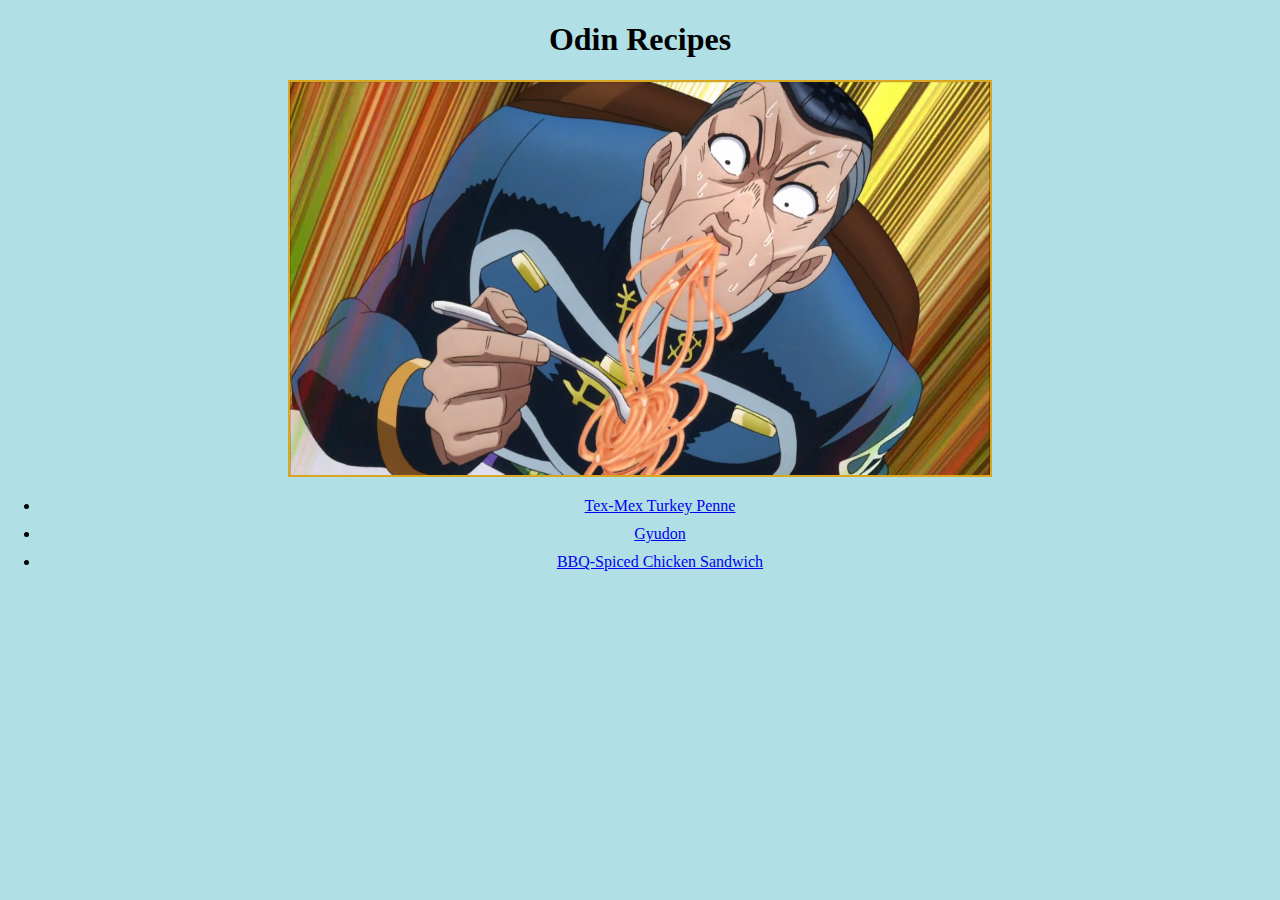
<file: index.html>
<!DOCTYPE html>
<html lang="en">
<head>
    <meta charset="UTF-8">
    <meta http-equiv="X-UA-Compatible" content="IE=edge">
    <meta name="viewport" content="width=device-width, initial-scale=1.0">
    <link rel="stylesheet" href="styles.css">
    <title>Recipes</title>
</head>
<body>
   <h1 class="odinrecipes"> Odin Recipes</h1> 
   <img class="eating" src="images/LGJJ 10.png"alt="okuyasu from jjba eating pasta">
   <ul class="recipes">
        <li><a href="./recipes/turkeypenne.html">Tex-Mex Turkey Penne</a></li>
        <li><a href="./recipes/gyudon.html">Gyudon</a></li>
        <li><a href="./recipes/chickensandwich.html">BBQ-Spiced Chicken Sandwich</a></li>
    </ul>   
</body>
</html>
</file>
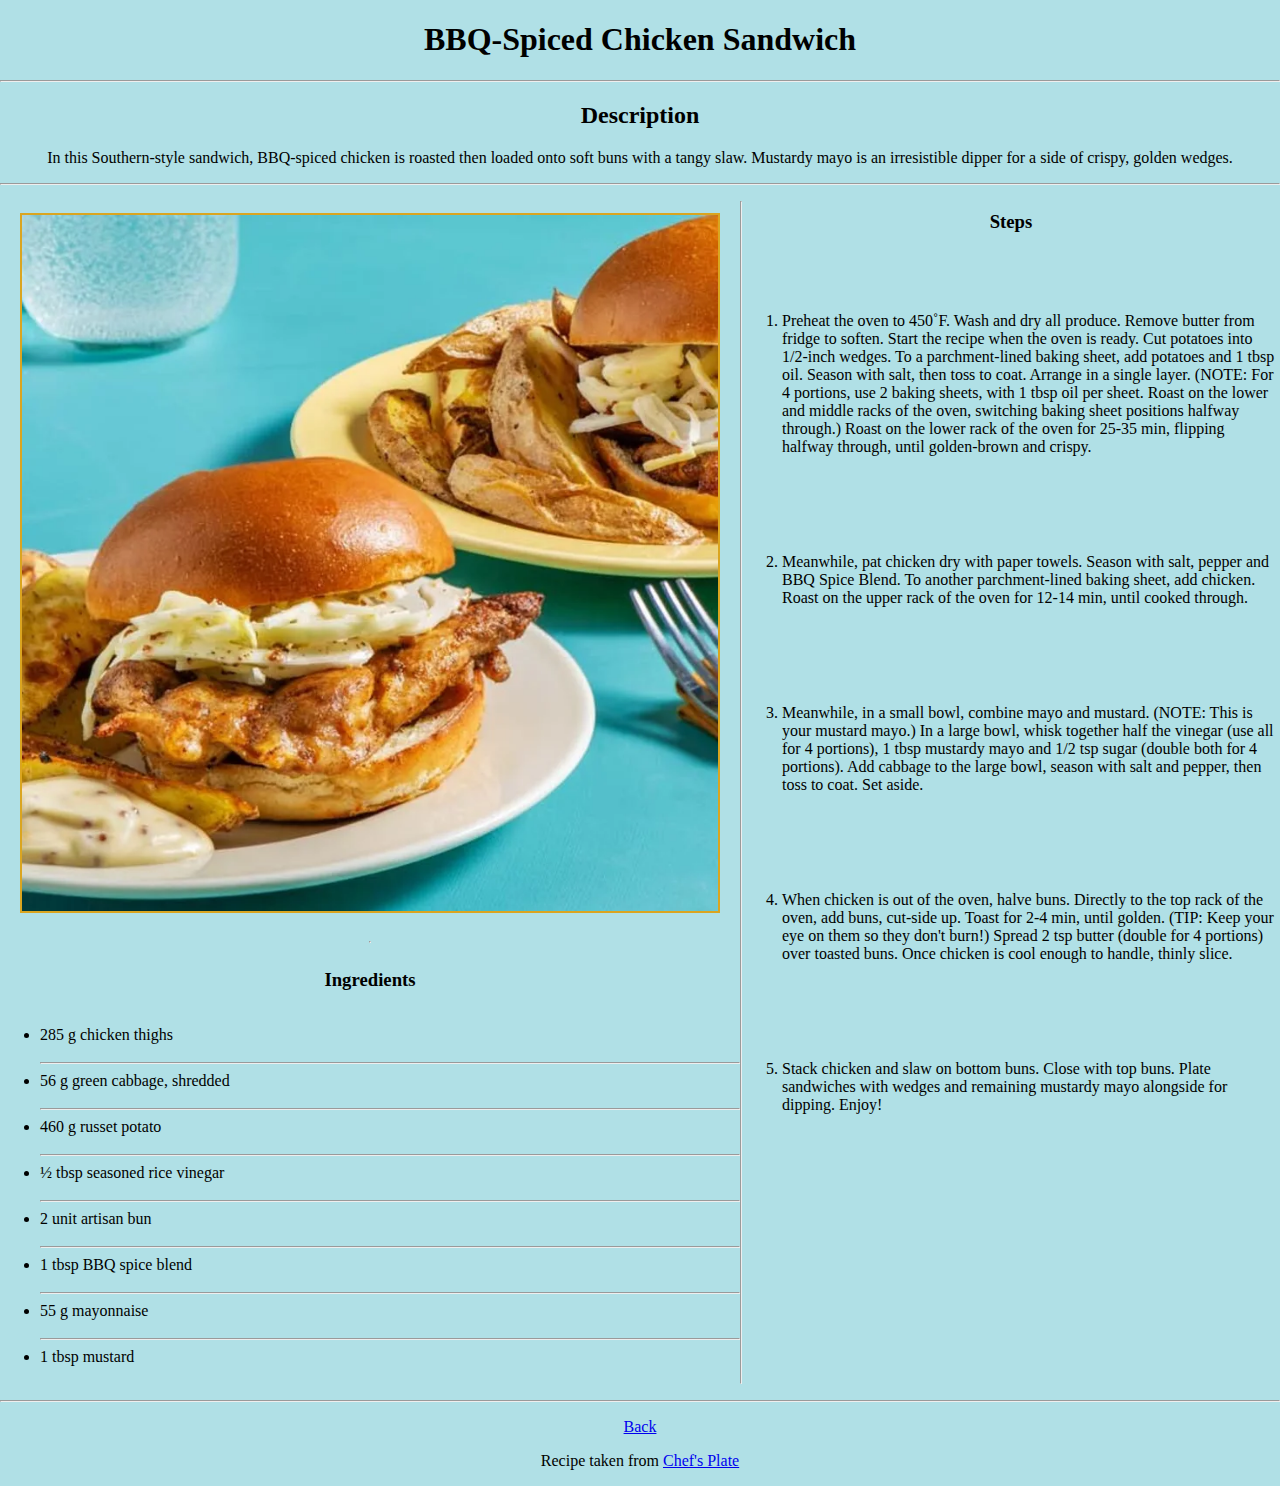
<file: recipes/chickensandwich.html>
<!DOCTYPE html>
<html lang="en">
<head>
    <meta charset="UTF-8">
    <meta http-equiv="X-UA-Compatible" content="IE=edge">
    <meta name="viewport" content="width=device-width, initial-scale=1.0">
    <link rel="stylesheet" href="../styles.css">
    <title>BBQ-Spiced Chicken Sandwich</title>
</head>
<body>
    <h1>BBQ-Spiced Chicken Sandwich</h1>
    <hr>
    <h2>Description</h2>
    <p>In this Southern-style sandwich, BBQ-spiced chicken is roasted then loaded
    onto soft buns with a tangy slaw. Mustardy mayo is an irresistible dipper for 
    a side of crispy, golden wedges.</p>
    <hr>
    <div class="container">
        <div class="img-and-ing">
    <img class="recipeimage" src="../images/bbq-spiced-chicken-sandwiches-857e29a9.webp">
    <hr>
    <h3 class="ing-title">Ingredients</h3>
        <ul class="ingredients">
            <li>285 g chicken thighs</li>
            <hr>
            <li>56 g green cabbage, shredded</li>
            <hr>
            <li>460 g russet potato</li>
            <hr>
            <li>½ tbsp seasoned rice vinegar</li>
            <hr>
            <li>2 unit artisan bun</li>
            <hr>
            <li>1 tbsp BBQ spice blend </li>
            <hr>
            <li>55 g mayonnaise</li>
            <hr>
            <li>1 tbsp mustard</li>
        </ul>
    </div>
        <hr>
        <div class="steps-container">
    <h3 class="steps-title">Steps</h3>
        <ol class="steps">
            <li>Preheat the oven to 450˚F. Wash and dry all produce. Remove butter from fridge to soften. 
                Start the recipe when the oven is ready. Cut potatoes into 1/2-inch wedges. To a parchment-lined 
                baking sheet, add potatoes and 1 tbsp oil. Season with salt, then toss to coat. Arrange in a single 
                layer. (NOTE: For 4 portions, use 2 baking sheets, with 1 tbsp oil per sheet. Roast on the lower 
                and middle racks of the oven, switching baking sheet positions halfway through.) Roast on the lower
                 rack of the oven for 25-35 min, flipping halfway through, until golden-brown and crispy.</li>
                 
            <li>Meanwhile, pat chicken dry with paper towels. Season with salt, pepper and BBQ Spice Blend.
                 To another parchment-lined baking sheet, add chicken. Roast on the upper rack of the oven for 
                 12-14 min, until cooked through.</li>
            <li>Meanwhile, in a small bowl, combine mayo and mustard. (NOTE: This is your mustard mayo.) In 
                a large bowl, whisk together half the vinegar (use all for 4 portions), 1 tbsp mustardy mayo 
                and 1/2 tsp sugar (double both for 4 portions). Add cabbage to the large bowl, season with salt
                 and pepper, then toss to coat. Set aside.</li>
            <li>When chicken is out of the oven, halve buns. Directly to the top rack of the oven, add buns,
                 cut-side up. Toast for 2-4 min, until golden. (TIP: Keep your eye on them so they don't burn!)
                  Spread 2 tsp butter (double for 4 portions) over toasted buns. Once chicken is cool enough
                   to handle, thinly slice.</li>
            <li>Stack chicken and slaw on bottom buns. Close with top buns. Plate sandwiches with wedges 
                and remaining mustardy mayo alongside for dipping. Enjoy!</li>
        </ol>
    </div>
    </div>
        <hr>
        <p><a href="../index.html">Back</a></p>
        <p>Recipe taken from <a href="https://www.chefsplate.com/recipes/bbq-spiced-chicken-sandwiches-621dc30c3c2b3446d7584af2?week=2022-W15">Chef's Plate</a></p>
</body>
</html>
</file>
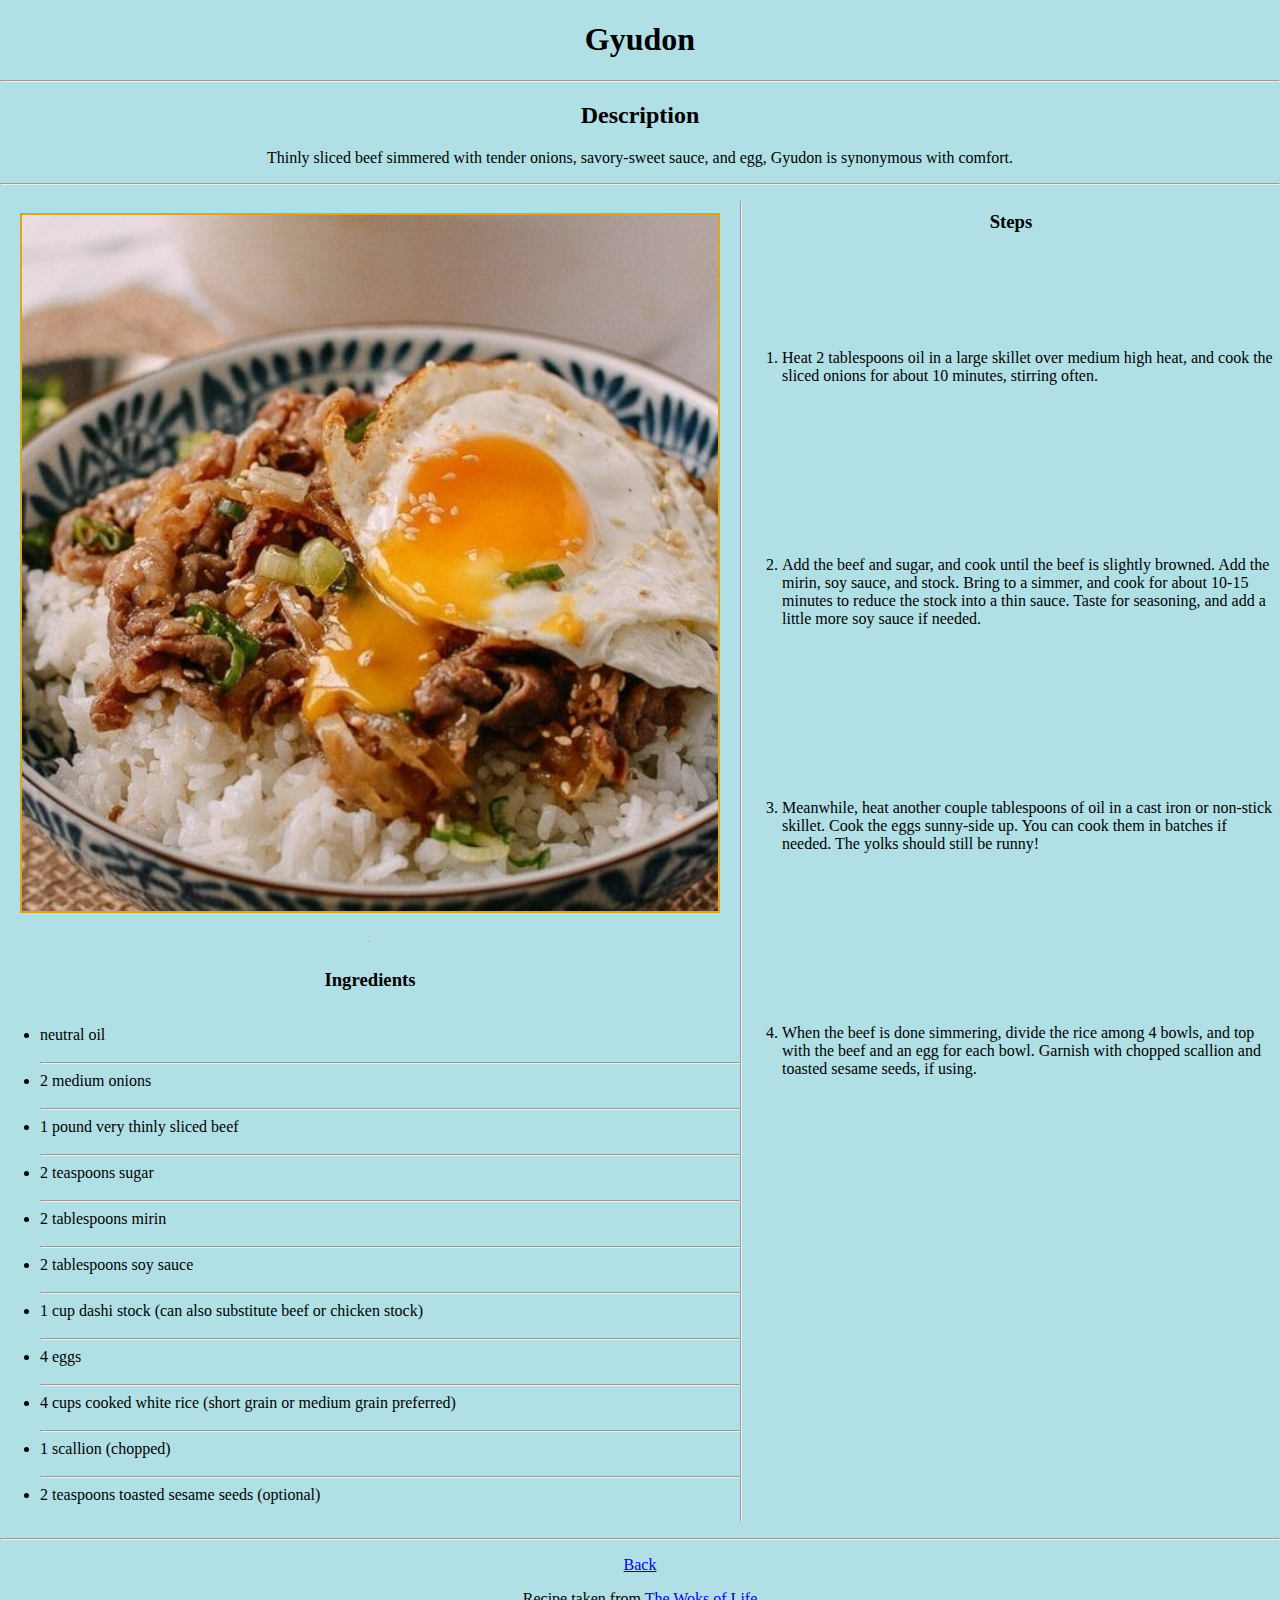
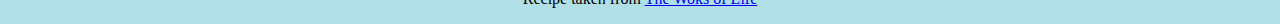
<file: recipes/gyudon.html>
<!DOCTYPE html>
<html lang="en">
<head>
    <meta charset="UTF-8">
    <meta http-equiv="X-UA-Compatible" content="IE=edge">
    <meta name="viewport" content="width=device-width, initial-scale=1.0">
    <link rel="stylesheet" href="../styles.css">
    <title>Gyudon</title>
</head>
<body>
    <h1>Gyudon</h1>
    <hr>
    <h2>Description</h2>
        <p>Thinly sliced beef simmered with tender onions, savory-sweet sauce, and egg, Gyudon is synonymous with comfort.</p>
        <hr>
        <div class="container">
            <div class="img-and-ing">
    <img class="recipeimage" src="../images/gyudon-2.jpg">
    <hr>
    <h3 class="ing-title">Ingredients</h3>
        <ul class="ingredients">
            <li>neutral oil</li>
            <hr>
            <li>2 medium onions</li>
            <hr>
            <li>1 pound very thinly sliced beef</li>
            <hr>
            <li>2 teaspoons sugar</li>
            <hr>
            <li>2 tablespoons mirin</li>
            <hr>
            <li>2 tablespoons soy sauce</li>
            <hr>
            <li>1 cup dashi stock (can also substitute beef or chicken stock)</li>
            <hr>
            <li>4 eggs</li>
            <hr>
            <li>4 cups cooked white rice (short grain or medium grain preferred)</li>
            <hr>
            <li>1 scallion (chopped)</li>
            <hr>
            <li>2 teaspoons toasted sesame seeds (optional)</li>
        </ul>
    </div>
        <hr>
        <div class="steps-container">
    <h3 class="steps-title">Steps</h3>
        <ol class="steps">
            <li>Heat 2 tablespoons oil in a large skillet over medium high heat, and cook the sliced onions for about 10 minutes, stirring often.</li>
            <li>Add the beef and sugar, and cook until the beef is slightly browned. Add the mirin, soy sauce, and stock. Bring to a simmer, and 
                cook for about 10-15 minutes to reduce the stock into a thin sauce. Taste for seasoning, and add a little more soy sauce if needed.</li>
            <li>Meanwhile, heat another couple tablespoons of oil in a cast iron or non-stick skillet. Cook the eggs sunny-side up. You can cook 
                them in batches if needed. The yolks should still be runny!</li>
            <li>When the beef is done simmering, divide the rice among 4 bowls, and top with the beef and an egg for each bowl. Garnish with 
                chopped scallion and toasted sesame seeds, if using.</li>
        </ol>
    </div>
    </div>
        <hr>
    <p><a href="../index.html">Back</a></p>
    <p>Recipe taken from <a href="https://thewoksoflife.com/gyudon-recipe-beef-rice/">The Woks of Life</a></p>
</body>
</html>
</file>
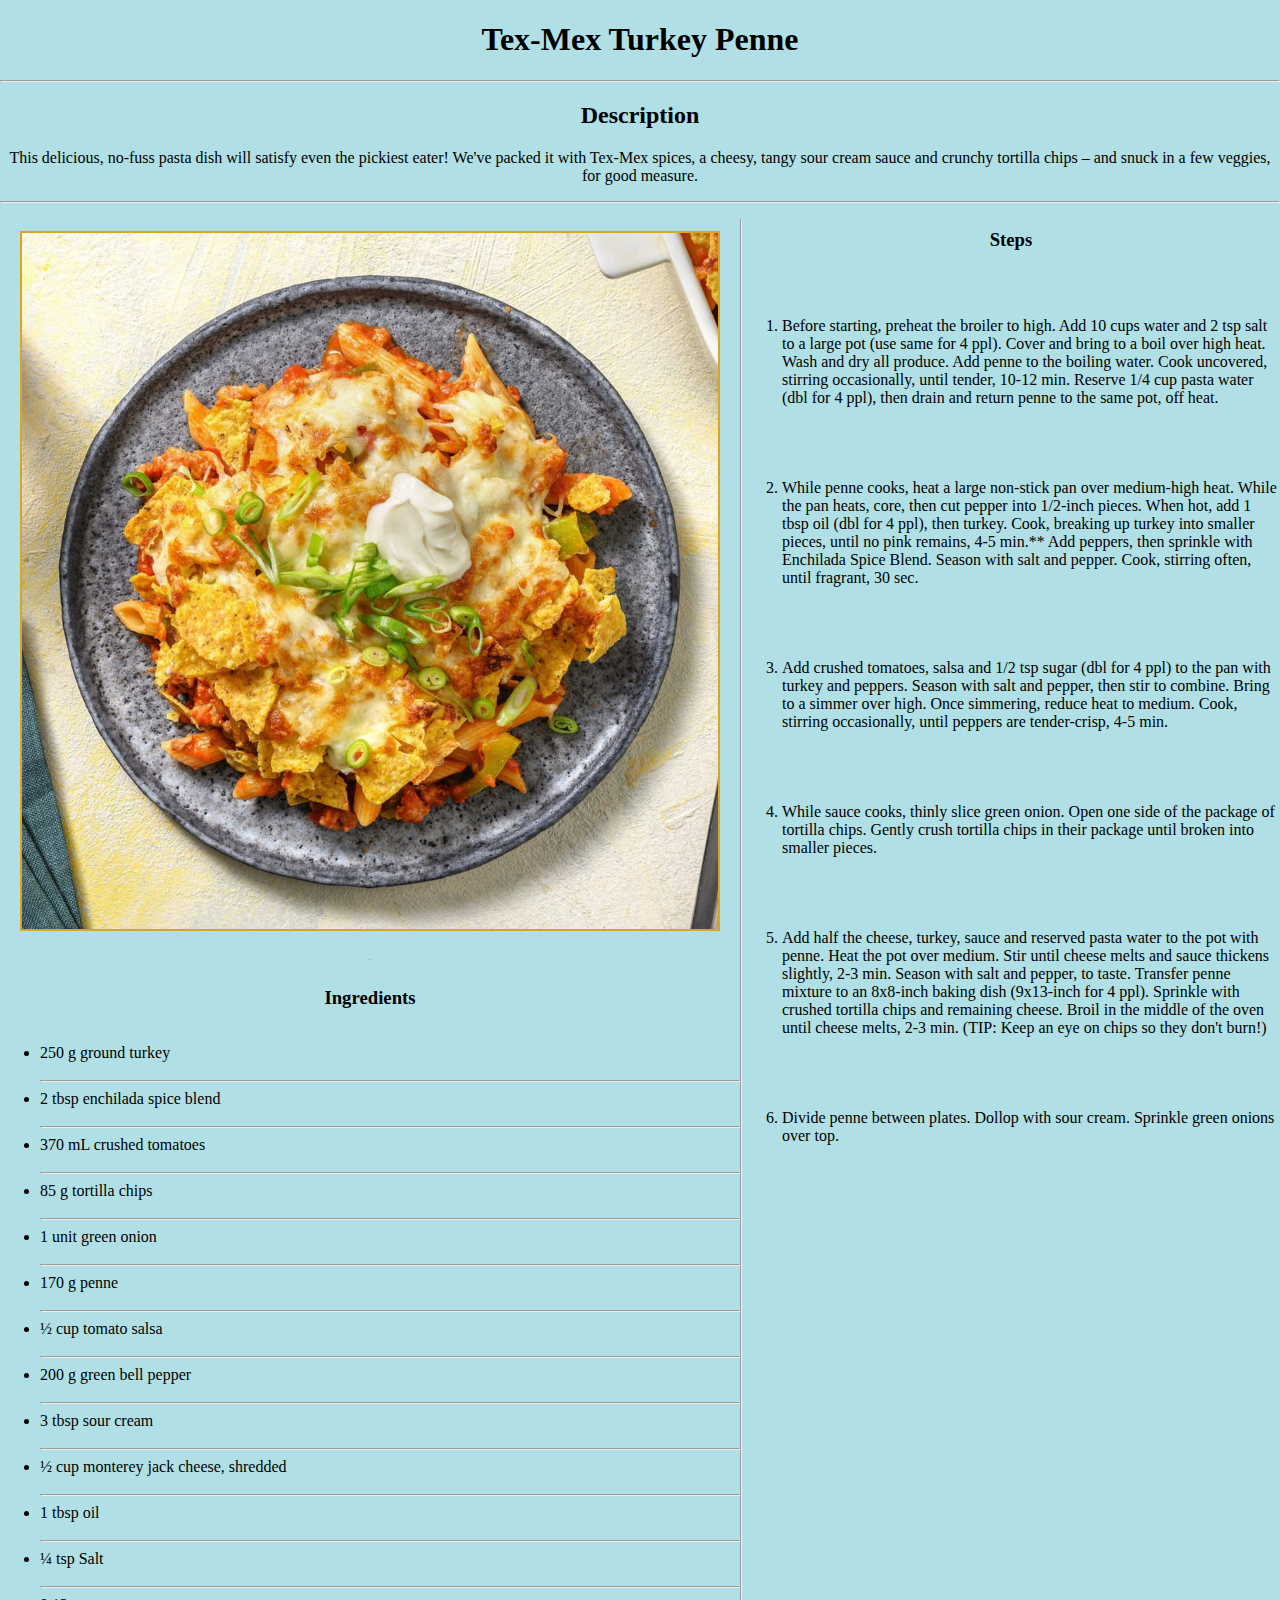
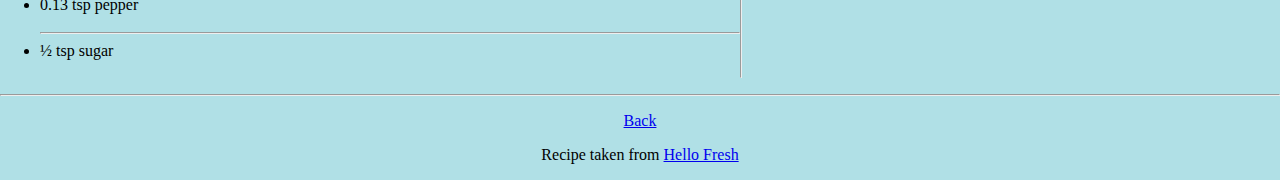
<file: recipes/turkeypenne.html>
<!DOCTYPE html>
<html lang="en">
<head>
    <meta charset="UTF-8">
    <meta http-equiv="X-UA-Compatible" content="IE=edge">
    <meta name="viewport" content="width=device-width, initial-scale=1.0">
    <link rel="stylesheet" href="../styles.css">
    <title>Tex-Mex Turkey Penne</title>
</head>
<body>
    <h1>Tex-Mex Turkey Penne</h1>
    <hr>
    <h2>Description</h2>
        <p>This delicious, no-fuss pasta dish will satisfy even the pickiest eater! We've packed it with Tex-Mex spices, a cheesy, tangy 
            sour cream sauce and crunchy tortilla chips – and snuck in a few veggies, for good measure.</p>
            <hr>
    <div class="container">
        <div class="img-and-ing">
            <img class="recipeimage" src="../images/tex-mex-turkey-penne-eca2d4ae.jpg" alt="pasta under a layer of tortilla chips, meat, cheese, sour cream, and onions">
    <hr>
    <h3 class="ing-title">Ingredients</h3>    
        <ul class="ingredients">
            <li>250 g ground turkey</li>
            <hr>
            <li>2 tbsp enchilada spice blend</li>
            <hr>
            <li>370 mL crushed tomatoes</li>
            <hr>
            <li>85 g tortilla chips</li>
            <hr>
            <li>1 unit green onion</li>
            <hr>
            <li>170 g penne</li>
            <hr>
            <li>½ cup tomato salsa</li>
            <hr>
            <li>200 g green bell pepper</li>
            <hr>
            <li>3 tbsp sour cream</li>
            <hr>
            <li>½ cup monterey jack cheese, shredded</li>
            <hr>
            <li>1 tbsp oil</li>
            <hr>
            <li>¼ tsp Salt</li>
            <hr>
            <li>0.13 tsp pepper</li>
            <hr>
            <li>½ tsp sugar</li>  
        </ul>
    </div>
    <hr>
        <div class="steps-container">
    <h3 class="steps-title">Steps</h3>
        <ol class="steps">
            <li>Before starting, preheat the broiler to high. Add 10 cups water and 2 tsp salt to a large pot (use same for 4 ppl). 
                Cover and bring to a boil over high heat. Wash and dry all produce. Add penne to the boiling water. Cook uncovered, 
                stirring occasionally, until tender, 10-12 min. Reserve 1/4 cup pasta water (dbl for 4 ppl), then drain and return 
                penne to the same pot, off heat.</li>
            <li>While penne cooks, heat a large non-stick pan over medium-high heat. While the pan heats, core, then cut pepper into 
                1/2-inch pieces. When hot, add 1 tbsp oil (dbl for 4 ppl), then turkey. Cook, breaking up turkey into smaller pieces,
                until no pink remains, 4-5 min.** Add peppers, then sprinkle with Enchilada Spice Blend. Season with salt and pepper.
                Cook, stirring often, until fragrant, 30 sec.</li>
               
            <li>Add crushed tomatoes, salsa and 1/2 tsp sugar (dbl for 4 ppl) to the pan with turkey and peppers. Season with salt 
                and pepper, then stir to combine. Bring to a simmer over high. Once simmering, reduce heat to medium. Cook, stirring 
                occasionally, until peppers are tender-crisp, 4-5 min.</li>
            
            <li>While sauce cooks, thinly slice green onion. Open one side of the package of tortilla chips. Gently crush tortilla 
                chips in their package until broken into smaller pieces.</li>
            
            <li>Add half the cheese, turkey, sauce and reserved pasta water to the pot with penne. Heat the pot over medium. Stir 
                until cheese melts and sauce thickens slightly, 2-3 min. Season with salt and pepper, to taste. Transfer penne mixture
                 to an 8x8-inch baking dish (9x13-inch for 4 ppl). Sprinkle with crushed tortilla chips and remaining cheese. Broil 
                 in the middle of the oven until cheese melts, 2-3 min. (TIP: Keep an eye on chips so they don't burn!)</li>
              
            <li>Divide penne between plates. Dollop with sour cream. Sprinkle green onions over top.</li>
            
        </ol>
    </div>
    </div>
        <hr>
        <p><a href="../index.html">Back</a></p>
        <p>Recipe taken from <a href="https://www.hellofresh.ca/recipes/tex-mex-turkey-penne-620bd18b8b6a1e165812f7c2">Hello Fresh</a></p>
</body>
</html>
</file>
<file: styles.css>
/*main page */

body{
    background-color: powderblue;
    text-align: center;
    margin: auto;
    max-width: 1500px;
}

.eating{ 
    width: 700px;
    height: auto;
    border: 2px solid goldenrod;
}

/*recipe pages */

.recipeimage{
    box-sizing: border-box;
    object-fit: cover;
    width: 700px;
    height: 700px;
    margin: 20px;
    border: 2px solid goldenrod;
}

.ingredients, .steps{
    display: inline-block;
    text-align: left;
}

li{
 padding-bottom: 10px;   
}

.container{
    display: flex;
}

.img-and-ing{
    display: flex;
    flex-direction: column;
    
}

.steps-container {
    display: flex;
    flex-direction: column;
    
}

.steps{
    display: flex;
 flex-direction: column;
 min-height: 100vh;
    justify-content: space-around;  
}
</file>
